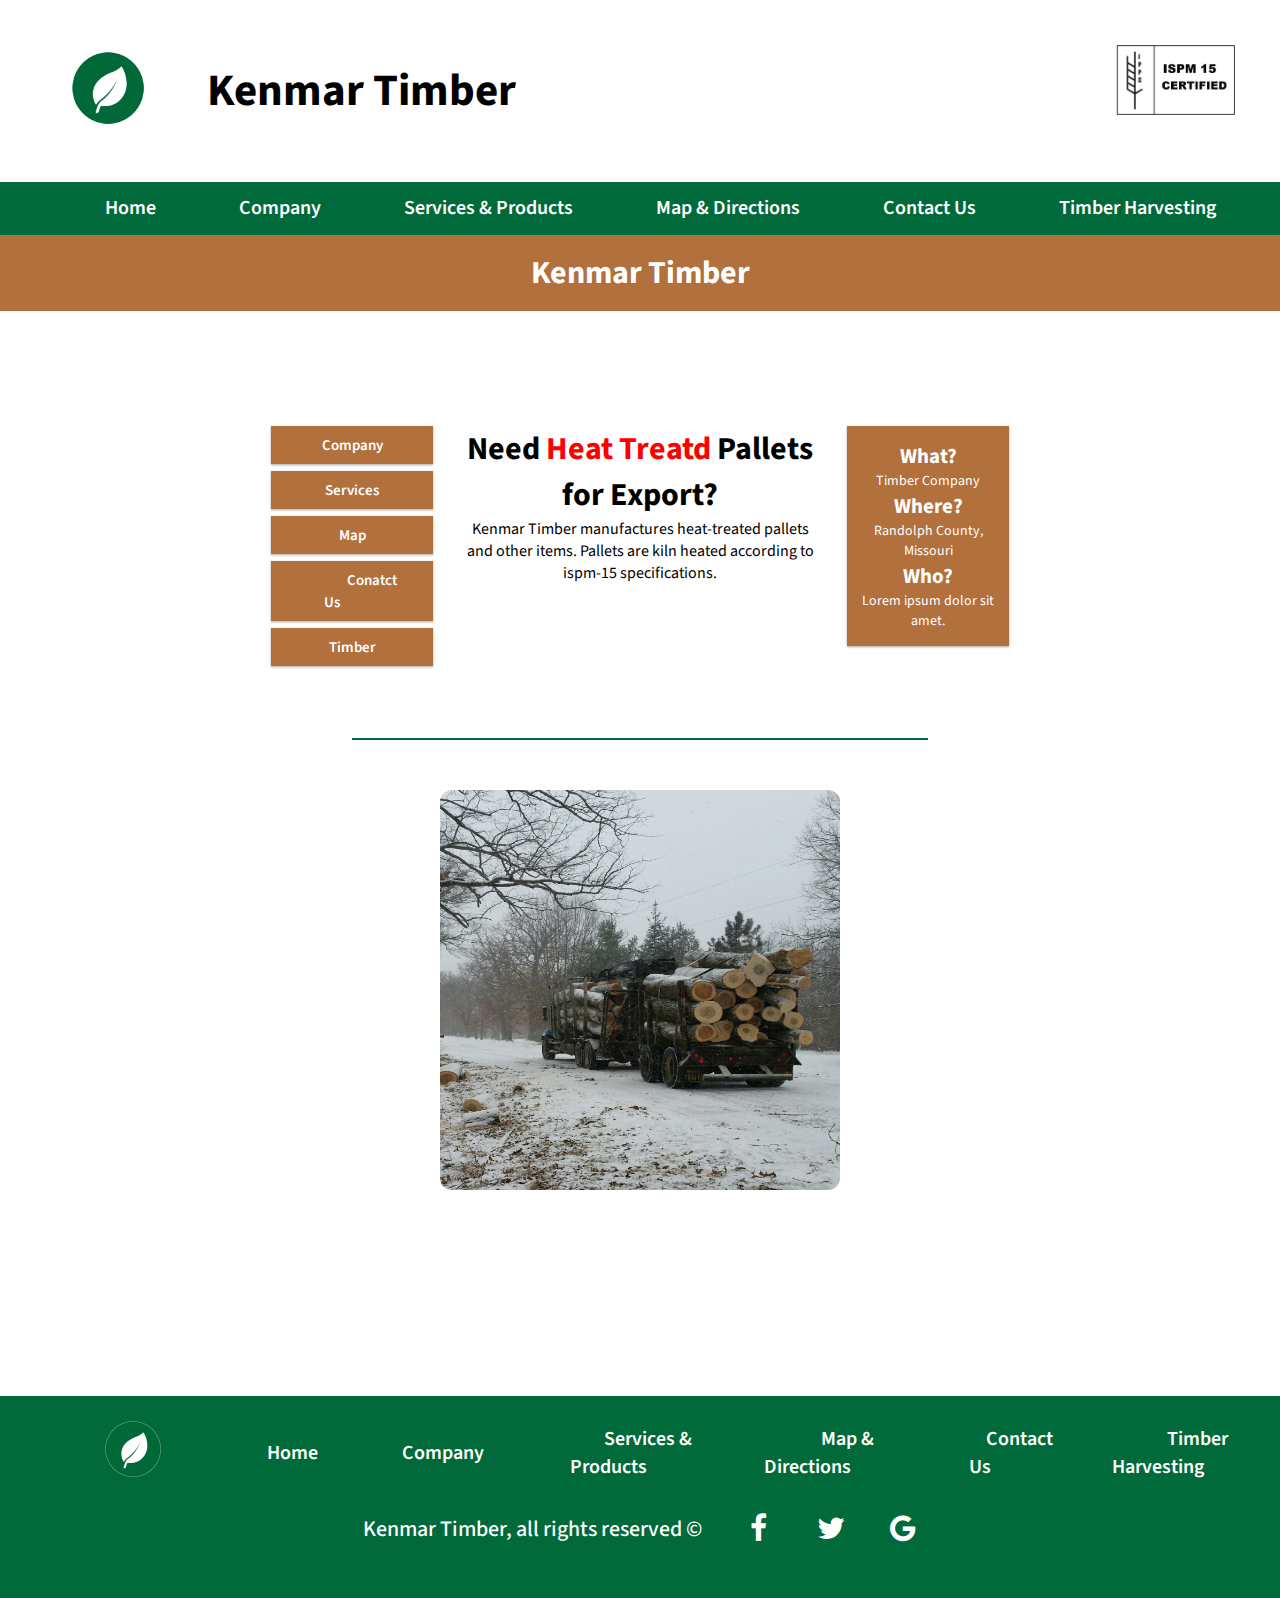
<file: index.html>
<!DOCTYPE html>
<html>
  <head>
    <title>Kenmar Timber</title>
    <meta name="viewport" content="width=device-width, initial-scale=1">
    <link href="https://fonts.googleapis.com/css?family=Source+Sans+Pro:400,600,700" rel="stylesheet">
    <link rel="stylesheet" href="https://cdnjs.cloudflare.com/ajax/libs/font-awesome/4.7.0/css/font-awesome.min.css">
    <link rel="stylesheet" href="css/style.css">
  </head>
  <body>
    <div class="box" id="boxFTW">
      <div class="b b1"></div>
      <div class="b b2"></div>
      <div class="b b3"></div>
      <div class="b b4"></div>
    </div>
    <button onclick="topFunction()" id="myBtn" title="Go to top">Top</button>
    <div class="nav">
      <div class="top-bar">
        <table>
          <tr>
            <td><img id="leaf" src="images/leaf.png" alt="leaf"></td>
            <td><h1 id="kenmar123">Kenmar Timber</h1></td>
            <td><img id="ispm" src="images/ispm.jpg" alt=""></td>
          </tr>
        </table>
      </div>
      <ul>
        <li><a href="index.html">Home</a></li>
        <li><a href="company.html">Company</a></li>
        <li><a href="services.html">Services & Products</a></li>
        <li><a href="map.html">Map & Directions</a></li>
        <li><a href="contact.html">Contact Us</a></li>
        <li><a href="timber.html">Timber Harvesting</a></li>
      </ul>
    </div>
        <div class="header1">
         <h1>Kenmar Timber</h1>
        </div>
        <div class="center-10">
     <div class="spacer" id="a100px"></div>
     <div class="row">
       <div class="col-3 menu">
         <ul>
           <li><a href="company.html" style="text-decoration:none;color:#fff;font-size:15px;">Company</a></li>
           <li><a href="services.html" style="text-decoration:none;color:#fff;font-size:15px;">Services</a></li>
           <li><a href="map.html" style="text-decoration:none;color:#fff;font-size:15px;">Map</a></li>
           <li><a href="contact.html" style="text-decoration:none;color:#fff;font-size:15px;">Conatct Us</a></li>
           <li><a href="timber.html" style="text-decoration:none;color:#fff;font-size:15px;">Timber</a></li>
         </ul>
        </div>
       <div class="col-6">
         <h1><a style="text-decoration:none; color:#000;" href="services.html">Need <span style="color:red">Heat Treatd</span> Pallets for Export?</a></h1>
         <p>Kenmar Timber manufactures heat-treated pallets and other items. Pallets are kiln heated according to ispm-15 specifications.</p>
       </div>
       <div class="col-3 right">
        <div class="aside">
           <h2>What?</h2>
           <p>Timber Company</p>
           <h2>Where?</h2>
           <p>Randolph County, Missouri</p>
           <h2>Who?</h2>
           <p>Lorem ipsum dolor sit amet.</p>
        </div>
       </div>
     </div>
     <div class="spacer" id="a50px"></div>
     <div class="green-line"></div>
     <div class="spacer" id="a50px"></div>
     <img style="height:400px;width:400px;border-radius:3%;" src="images/G4.JPG" alt="truck">
   </div>
     <div class="center">
     </div>
     <div class="spacer" id="a200px"></div>
     <div class="footer" id="footer">
       <ul>
        <table>
         <tr>
         <td><li><a href="index.html"><img width="100px" height="100px" src="images/leaf.png" alt="leaf"></a></li></td>
         <td><li><a href="index.html">Home</a></li></td>
         <td><li><a href="company.html">Company</a></li></td>
         <td><li><a href="services.html">Services & Products</a></li></td>
         <td><li><a href="map.html">Map & Directions</a></li></td>
         <td><li><a href="contact.html">Contact Us</a></li></td>
         <td><li><a href="timber.html">Timber Harvesting</a></li></td>
         </tr>
        </table>
       </ul>
       <center><table class="social-icons">
         <tr>
          <td><h1 class="footer-text">Kenmar Timber, all rights reserved ©</h1></td>
          <td><a href="#" class="fa fa-facebook"></a></td>
          <td><a href="#" class="fa fa-twitter"></a></td>
          <td><a href="#" class="fa fa-google"></a></td>
         </tr>
      </table></center>
      <div class="spacer" id="a50px"></div>
     </div>
    <script src="js/main.js"></script>
  </body>
</html>
</file>
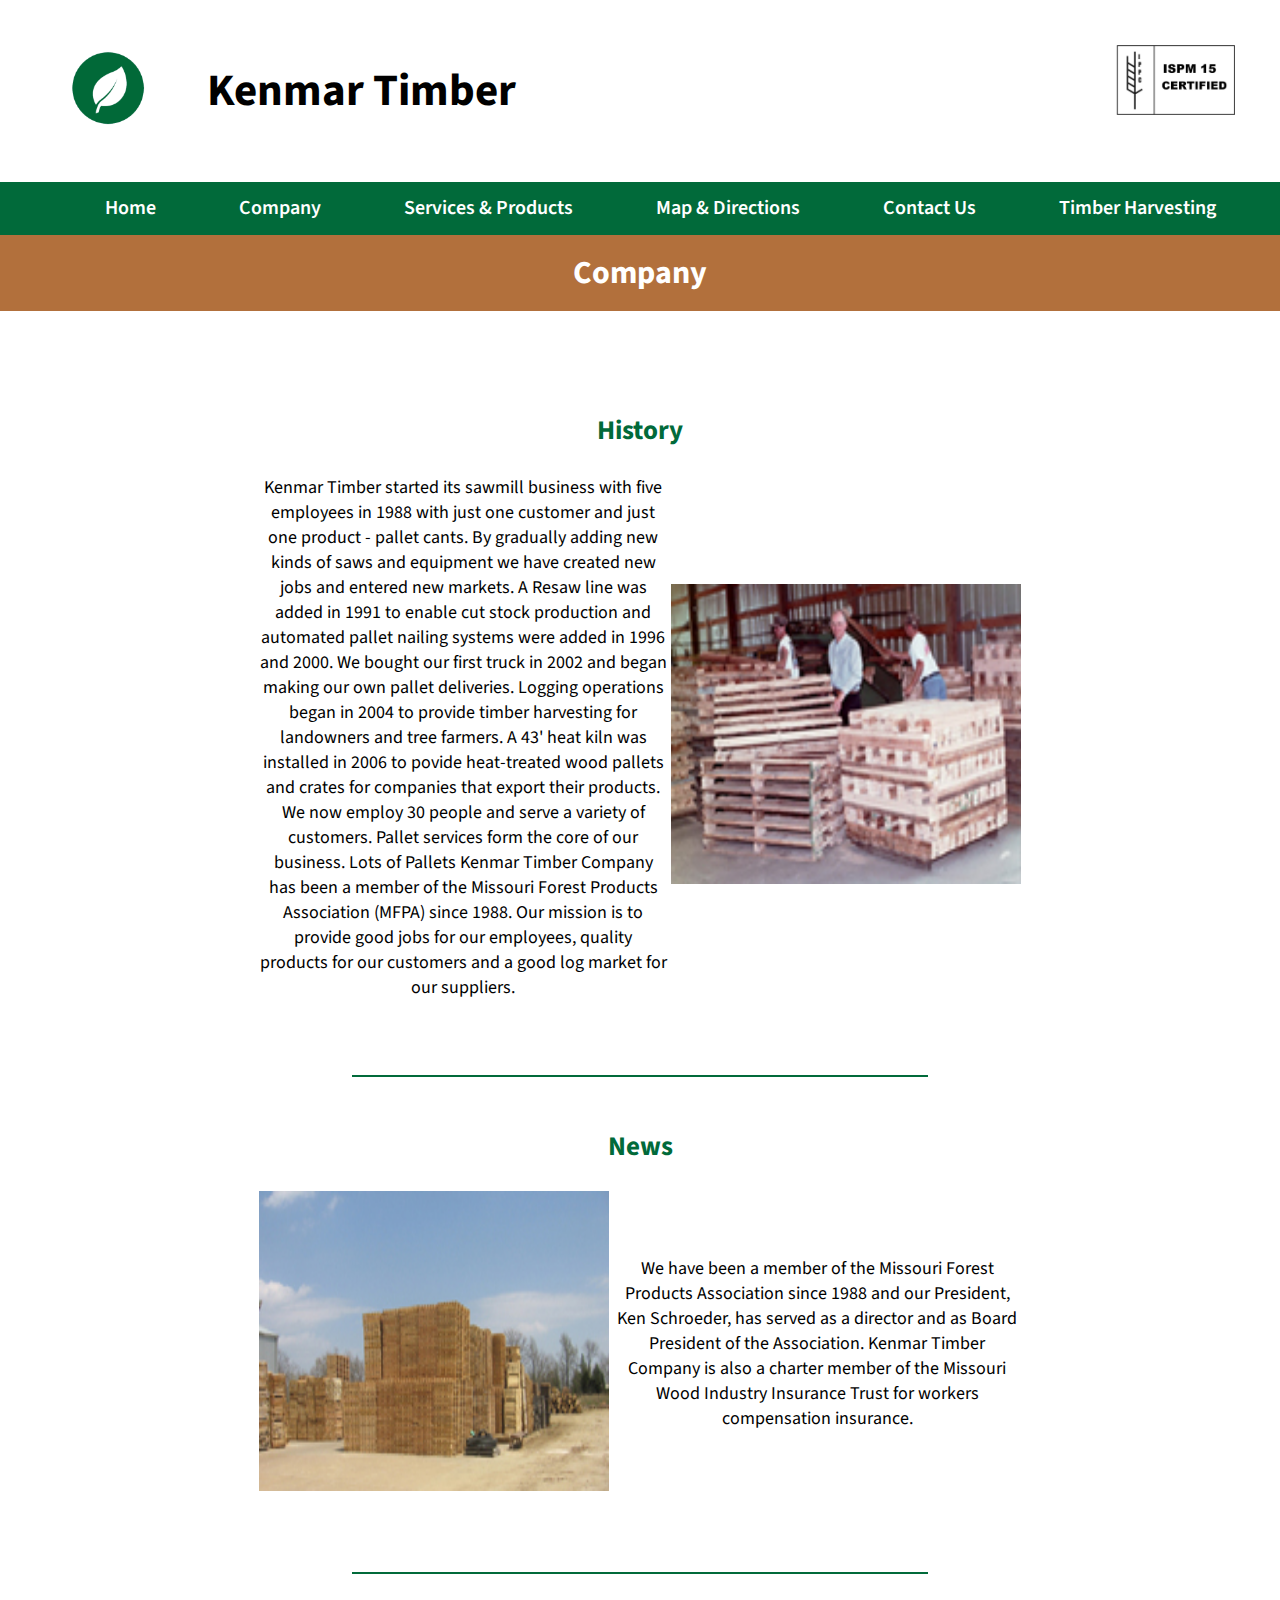
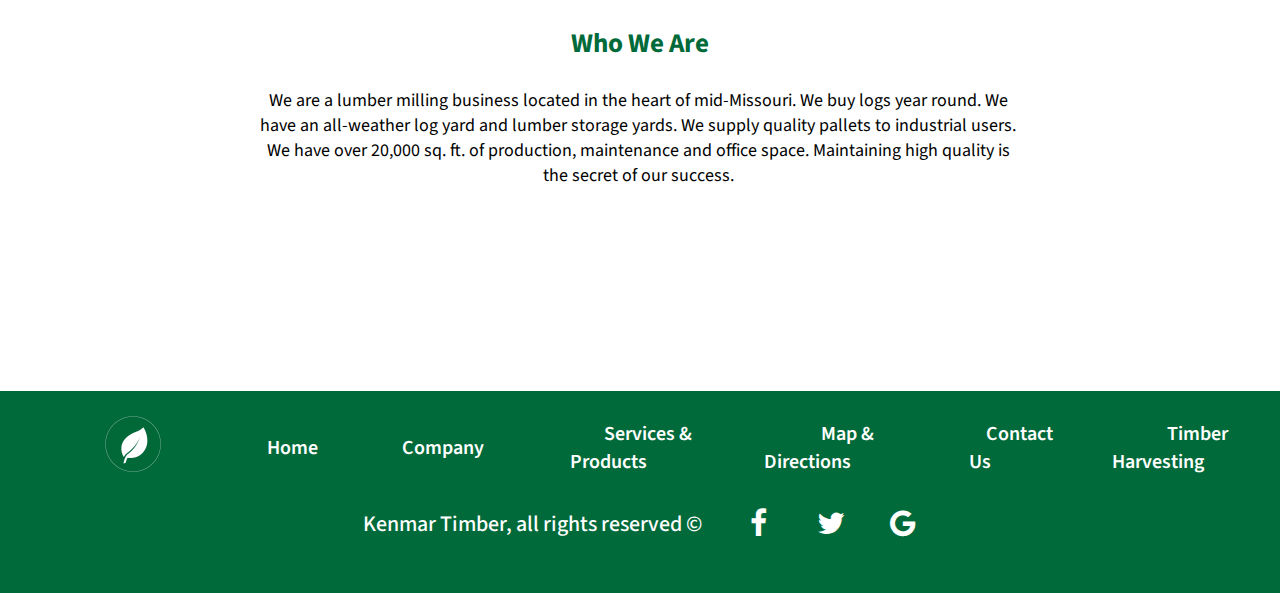
<file: company.html>
<!DOCTYPE html>
<html>
  <head>
    <title>#3</title>
    <link href="https://fonts.googleapis.com/css?family=Source+Sans+Pro:400,600,700" rel="stylesheet">
    <link rel="stylesheet" href="https://cdnjs.cloudflare.com/ajax/libs/font-awesome/4.7.0/css/font-awesome.min.css">
    <link rel="stylesheet" href="css/style.css">
  </head>
  <body>
    <div class="box" id="boxFTW">
      <div class="b b1"></div>
      <div class="b b2"></div>
      <div class="b b3"></div>
      <div class="b b4"></div>
    </div>
    <button onclick="topFunction()" id="myBtn" title="Go to top">Top</button>
    <div class="nav">
      <div class="top-bar">
        <table>
          <tr>
            <td><img id="leaf" src="images/leaf.png" alt="man"></td>
            <td><h1 id="kenmar123">Kenmar Timber</h1></td>
            <td><img id="ispm" src="images/ispm.jpg" alt=""></td>
          </tr>
        </table>
      </div>
      <ul>
        <li><a href="index.html">Home</a></li>
        <li><a href="company.html">Company</a></li>
        <li><a href="services.html">Services & Products</a></li>
        <li><a href="map.html">Map & Directions</a></li>
        <li><a href="contact.html">Contact Us</a></li>
        <li><a href="timber.html">Timber Harvesting</a></li>
      </ul>
    </div>
      <div class="header1">
       <h1>Company</h1>
      </div>
    <div class="spacer" id="a100px"></div>
    <div class="center-10">
    <div class="tables">
     <h1 class="header">History</h1>
     <br>
      <table>
        <tr>
          <td><p id="lorem">
            Kenmar Timber started its sawmill business with five employees in 1988 with just one customer and just one product - pallet cants. By gradually adding new kinds of saws and equipment we have created new jobs and entered new markets. A Resaw line was added in 1991 to enable cut stock production and automated pallet nailing systems were added in 1996 and 2000. We bought our first truck in 2002 and began making our own pallet deliveries. Logging operations began in 2004 to provide timber harvesting for landowners and tree farmers. A 43' heat kiln was installed in 2006 to povide heat-treated wood pallets and crates for companies that export their products. We now employ 30 people and serve a variety of customers. Pallet services form the core of our business. Lots of Pallets
            Kenmar Timber Company has been a member of the Missouri Forest Products Association (MFPA) since 1988. Our mission is to provide good jobs for our employees, quality products for our customers and a good log market for our suppliers.
          </p></td>
          <td><img src="images/G8.jpg" alt="Forest" class="side-img"></td>
        </tr>
      </table>
      <br>
      <div class="spacer" id="a50px"></div>
      <div class="green-line"></div>
      <div class="spacer" id="a50px"></div>
      <h1 class="header">News</h1>
      <br>
      <table>
        <tr>
          <td><img src="images/G9.jpg" alt="Forest" class="side-img"></td>
          <td><p id="lorem">
            We have been a member of the Missouri Forest Products Association since 1988 and our President, Ken Schroeder, has served as a director and as Board President of the Association. Kenmar Timber Company is also a charter member of the Missouri Wood Industry Insurance Trust for workers compensation insurance.
          </p></td>
        </tr>
      </table>
      <br>
      <div class="spacer" id="a50px"></div>
      <div class="green-line"></div>
      <div class="spacer" id="a50px"></div>
      <h1 class="header">Who We Are</h1>
      <br>
      <table>
        <tr>
          <td><p id="lorem">
            We are a lumber milling business located in the heart of mid-Missouri. We buy logs year round. We have an all-weather log yard and lumber storage yards. We supply quality pallets to industrial users. We have over 20,000 sq. ft. of production, maintenance and office space. Maintaining high quality is the secret of our success.
          </p></td>
          <td></td>
        </tr>
      </table>
    </div>
  </div>
    <div class="spacer" id="a200px"></div>
    <div class="footer" id="footer">
      <ul>
       <table>
        <tr>
        <td><li><a href="index.html"><img width="100px" height="100px" src="images/leaf.png" alt="leaf"></a></li></td>
        <td><li><a href="index.html">Home</a></li></td>
        <td><li><a href="company.html">Company</a></li></td>
        <td><li><a href="services.html">Services & Products</a></li></td>
        <td><li><a href="map.html">Map & Directions</a></li></td>
        <td><li><a href="contact.html">Contact Us</a></li></td>
        <td><li><a href="timber.html">Timber Harvesting</a></li></td>
        </tr>
       </table>
      </ul>
      <center><table class="social-icons">
        <tr>
         <td><h1 class="footer-text">Kenmar Timber, all rights reserved ©</h1></td>
         <td><a href="#" class="fa fa-facebook"></a></td>
         <td><a href="#" class="fa fa-twitter"></a></td>
         <td><a href="#" class="fa fa-google"></a></td>
        </tr>
     </table></center>
     <div class="spacer" id="a50px"></div>
    </div>
        <script src="js/main.js"></script>
  </body>
</html>
</file>
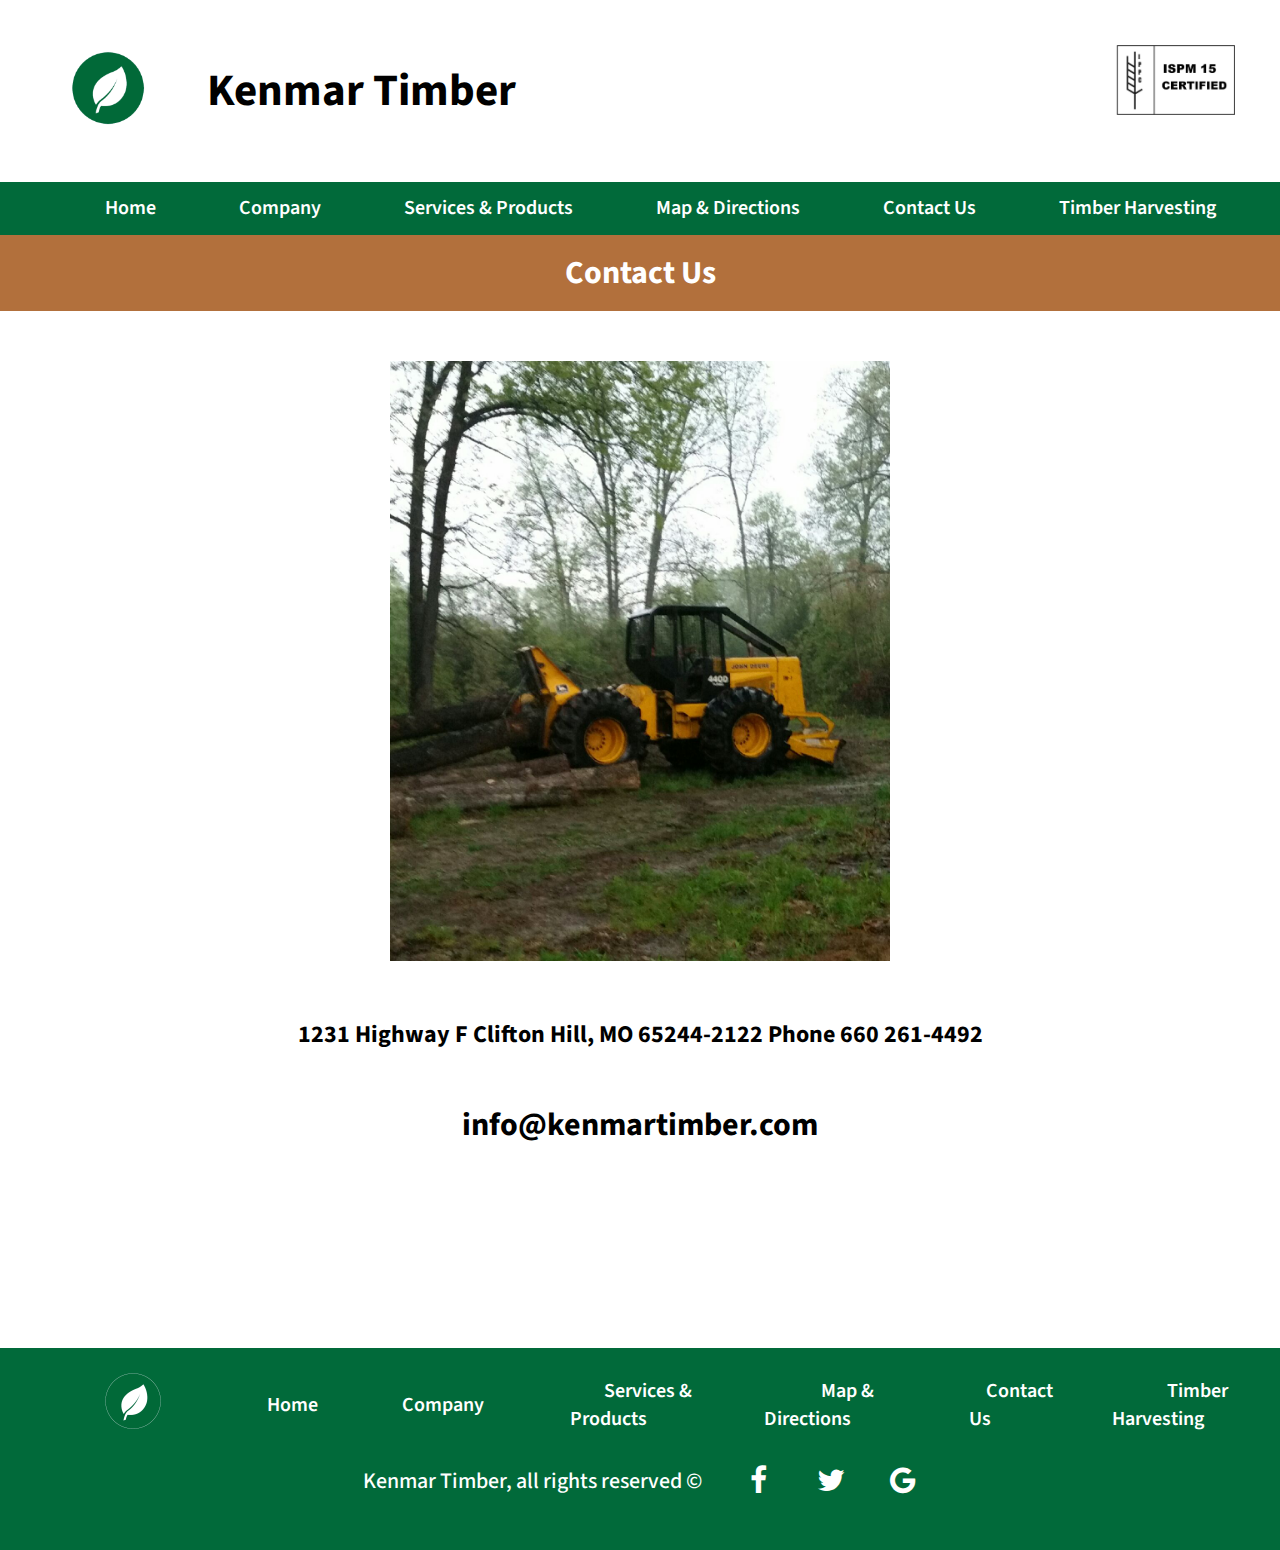
<file: contact.html>
<!DOCTYPE html>
<html>
  <head>
    <title>#3</title>
    <link href="https://fonts.googleapis.com/css?family=Source+Sans+Pro:400,600,700" rel="stylesheet">
    <link rel="stylesheet" href="https://cdnjs.cloudflare.com/ajax/libs/font-awesome/4.7.0/css/font-awesome.min.css">
    <link rel="stylesheet" href="css/style.css">
  </head>
  <body>
    <div class="box" id="boxFTW">
      <div class="b b1"></div>
      <div class="b b2"></div>
      <div class="b b3"></div>
      <div class="b b4"></div>
    </div>
    <button onclick="topFunction()" id="myBtn" title="Go to top">Top</button>
    <div class="nav">
      <div class="top-bar">
        <table>
          <tr>
            <td><img id="leaf" src="images/leaf.png" alt="man"></td>
            <td><h1 id="kenmar123">Kenmar Timber</h1></td>
            <td><img id="ispm" src="images/ispm.jpg" alt=""></td>
          </tr>
        </table>
      </div>
      <ul>
        <li><a href="index.html">Home</a></li>
        <li><a href="company.html">Company</a></li>
        <li><a href="services.html">Services & Products</a></li>
        <li><a href="map.html">Map & Directions</a></li>
        <li><a href="contact.html">Contact Us</a></li>
        <li><a href="timber.html">Timber Harvesting</a></li>
      </ul>
    </div>
      <div class="header1">
       <h1>Contact Us</h1>
      </div>
      <div class="center-10">
    <div class="spacer" id="a50px"></div>
      </div>
    <div class="tables">
        <img id="tractor" src="images/G3.JPG" alt="Snow">
        <div class="spacer" id="a50px"></div>
        <h2>1231 Highway F Clifton Hill, MO 65244-2122 Phone 660 261-4492</h2>
        <div class="spacer" id="a50px"></div>
        <h1 class="mail"><a href="mailto:info@kenmartimber.com">info@kenmartimber.com</a></h1>
    </div>
    <div class="spacer" id="a200px"></div>
    <div class="footer" id="footer">
      <ul>
       <table>
        <tr>
        <td><li><a href="index.html"><img width="100px" height="100px" src="images/leaf.png" alt="leaf"></a></li></td>
        <td><li><a href="index.html">Home</a></li></td>
        <td><li><a href="company.html">Company</a></li></td>
        <td><li><a href="services.html">Services & Products</a></li></td>
        <td><li><a href="map.html">Map & Directions</a></li></td>
        <td><li><a href="contact.html">Contact Us</a></li></td>
        <td><li><a href="timber.html">Timber Harvesting</a></li></td>
        </tr>
       </table>
      </ul>
      <center><table class="social-icons">
        <tr>
         <td><h1 class="footer-text">Kenmar Timber, all rights reserved ©</h1></td>
         <td><a href="#" class="fa fa-facebook"></a></td>
         <td><a href="#" class="fa fa-twitter"></a></td>
         <td><a href="#" class="fa fa-google"></a></td>
        </tr>
     </table></center>
     <div class="spacer" id="a50px"></div>
    </div>
        <script src="js/main.js"></script>
  </body>
</html>
</file>
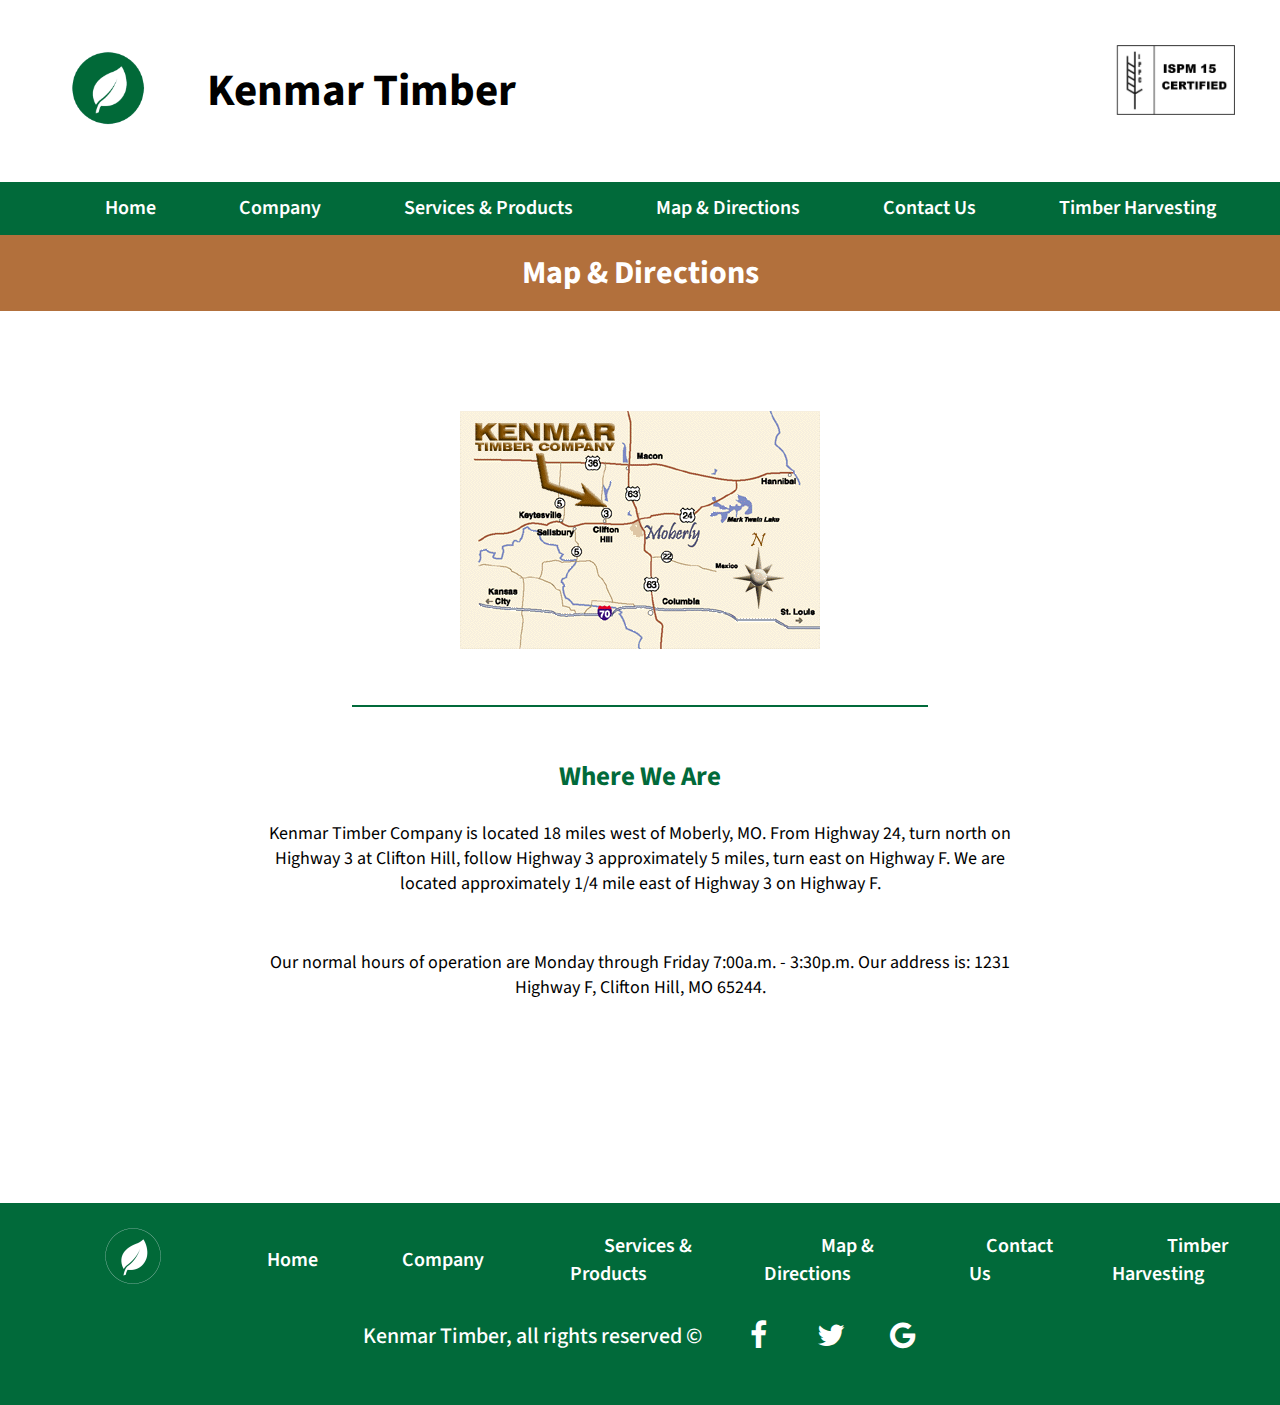
<file: map.html>
<!DOCTYPE html>
<html>
  <head>
    <title>#3</title>
    <link href="https://fonts.googleapis.com/css?family=Source+Sans+Pro:400,600,700" rel="stylesheet">
    <link rel="stylesheet" href="https://cdnjs.cloudflare.com/ajax/libs/font-awesome/4.7.0/css/font-awesome.min.css">
    <link rel="stylesheet" href="css/style.css">
  </head>
  <body>
    <div class="box" id="boxFTW">
      <div class="b b1"></div>
      <div class="b b2"></div>
      <div class="b b3"></div>
      <div class="b b4"></div>
    </div>
    <button onclick="topFunction()" id="myBtn" title="Go to top">Top</button>
    <!--//////////////////////////////////////////////
                            MENU
        //////////////////////////////////////////////-->
    <div class="nav">
      <div class="top-bar">
        <table>
          <tr>
            <td><img id="leaf" src="images/leaf.png" alt="man"></td>
            <td><h1 id="kenmar123">Kenmar Timber</h1></td>
            <td><img id="ispm" src="images/ispm.jpg" alt=""></td>
          </tr>
        </table>
      </div>
      <ul>
        <li><a href="index.html">Home</a></li>
        <li><a href="company.html">Company</a></li>
        <li><a href="services.html">Services & Products</a></li>
        <li><a href="map.html">Map & Directions</a></li>
        <li><a href="contact.html">Contact Us</a></li>
        <li><a href="timber.html">Timber Harvesting</a></li>
      </ul>
    </div>
    <!--/////////////////////////////////////
                    END MENU
        /////////////////////////////////////
      -->
      <div class="header1">
       <h1>Map & Directions</h1>
      </div>
    <div class="spacer" id="a100px"></div>
    <div class="center-10">
    <img src="images/G10.gif" alt="map">
    <div class="tables">
      <div class="spacer" id="a50px"></div>
      <div class="green-line"></div>
      <div class="spacer" id="a50px"></div>
     <h1 class="header">Where We Are</h1>
     <br>
      <table>
        <tr>
          <td>
            <p id="lorem">
              Kenmar Timber Company is located 18 miles west of Moberly, MO. From Highway 24, turn north on Highway 3 at Clifton Hill, follow Highway 3 approximately 5 miles, turn east on Highway F. We are located approximately 1/4 mile east of Highway 3 on Highway F.
            </p>
            <div class="spacer" id="a50px"></div>
          </td>
        </tr>
        <tr>
          <td><p id="lorem">
            Our normal hours of operation are Monday through Friday 7:00a.m. - 3:30p.m. Our address is: 1231 Highway F, Clifton Hill, MO 65244.
          </p></td>
        </tr>
      </table>
    </div>
  </div>
    <div class="spacer" id="a200px"></div>
    <!--//////////////////////////////
                      FOOTER
        //////////////////////////////
      -->
    <div class="footer" id="footer">
      <ul>
       <table>
        <tr>
        <td><li><a href="index.html"><img width="100px" height="100px" src="images/leaf.png" alt="leaf"></a></li></td>
        <td><li><a href="index.html">Home</a></li></td>
        <td><li><a href="company.html">Company</a></li></td>
        <td><li><a href="services.html">Services & Products</a></li></td>
        <td><li><a href="map.html">Map & Directions</a></li></td>
        <td><li><a href="contact.html">Contact Us</a></li></td>
        <td><li><a href="timber.html">Timber Harvesting</li></td>
        </tr>
       </table>
      </ul>
      <center><table class="social-icons">
        <tr>
         <td><h1 class="footer-text">Kenmar Timber, all rights reserved ©</h1></td>
         <td><a href="#" class="fa fa-facebook"></a></td>
         <td><a href="#" class="fa fa-twitter"></a></td>
         <td><a href="#" class="fa fa-google"></a></td>
        </tr>
     </table></center>
     <div class="spacer" id="a50px"></div>
    </div>
    <script src="js/main.js"></script>
  </body>
</html>
</file>
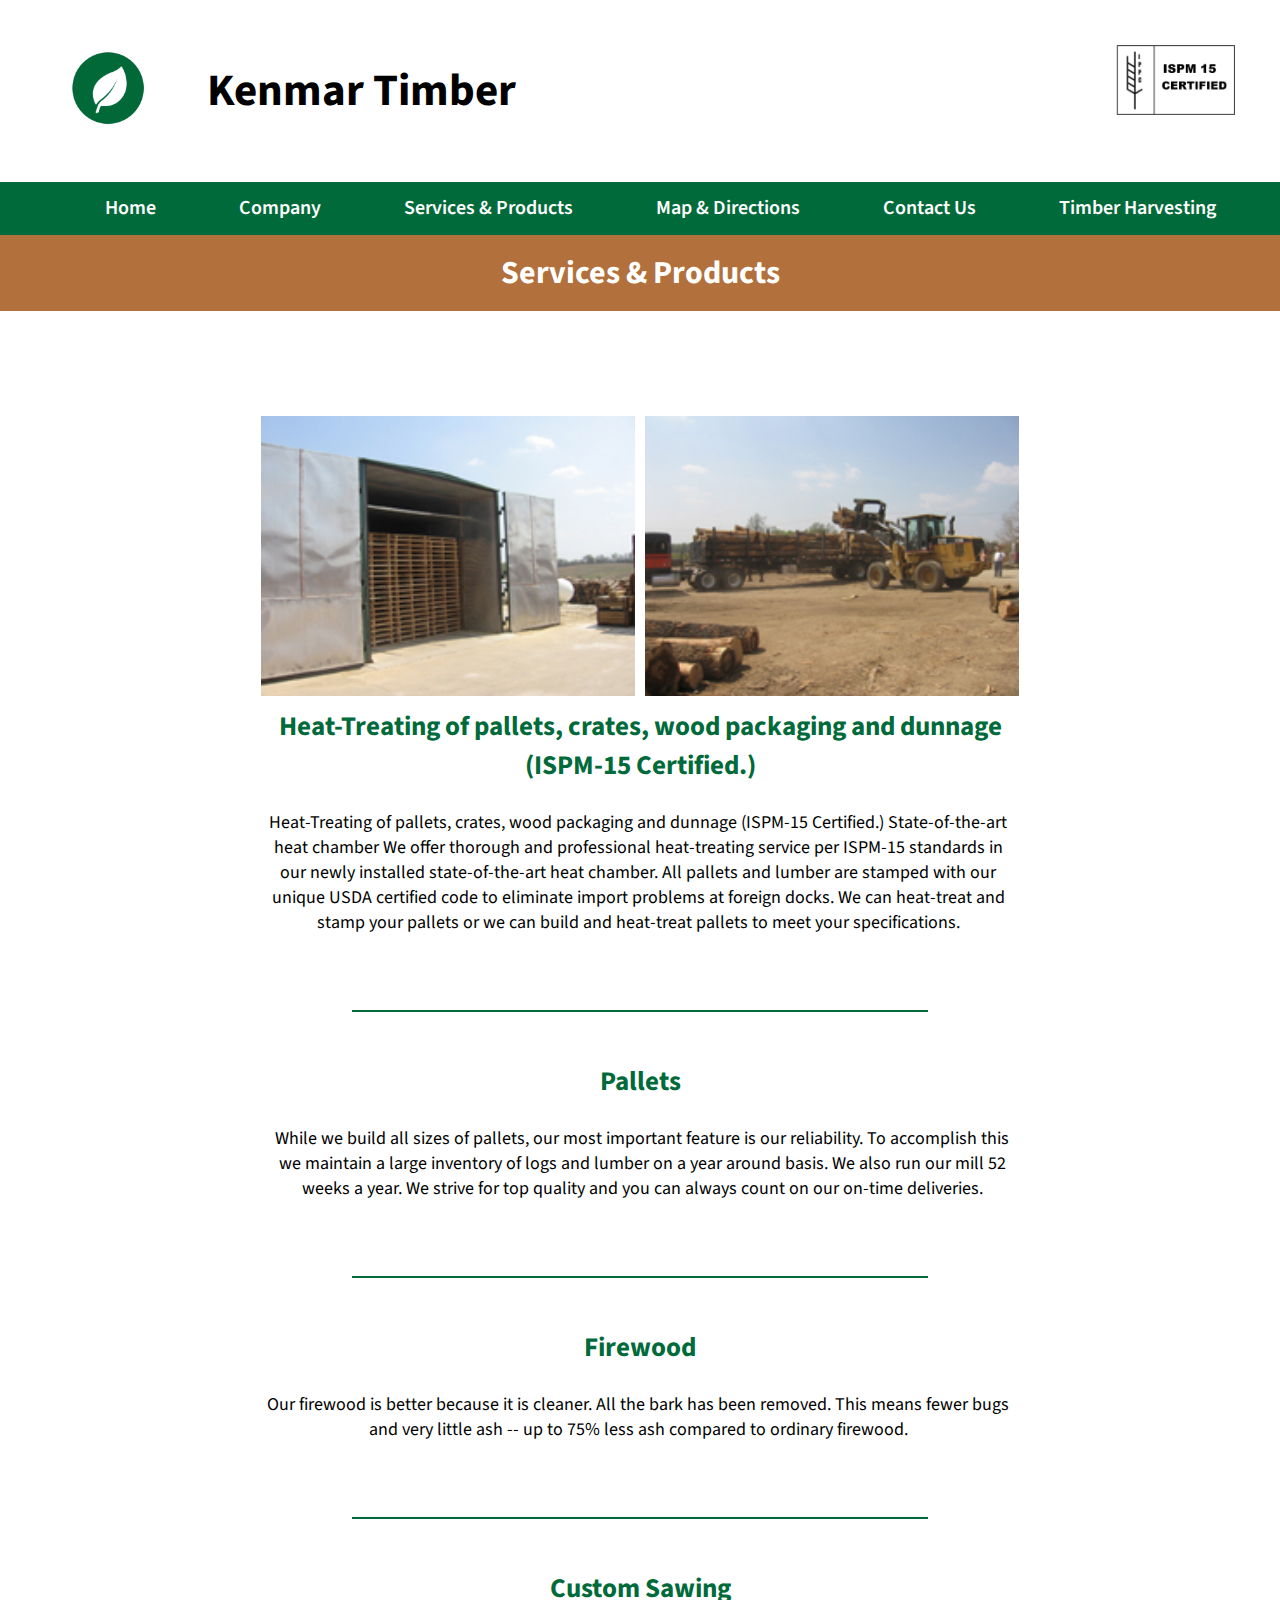
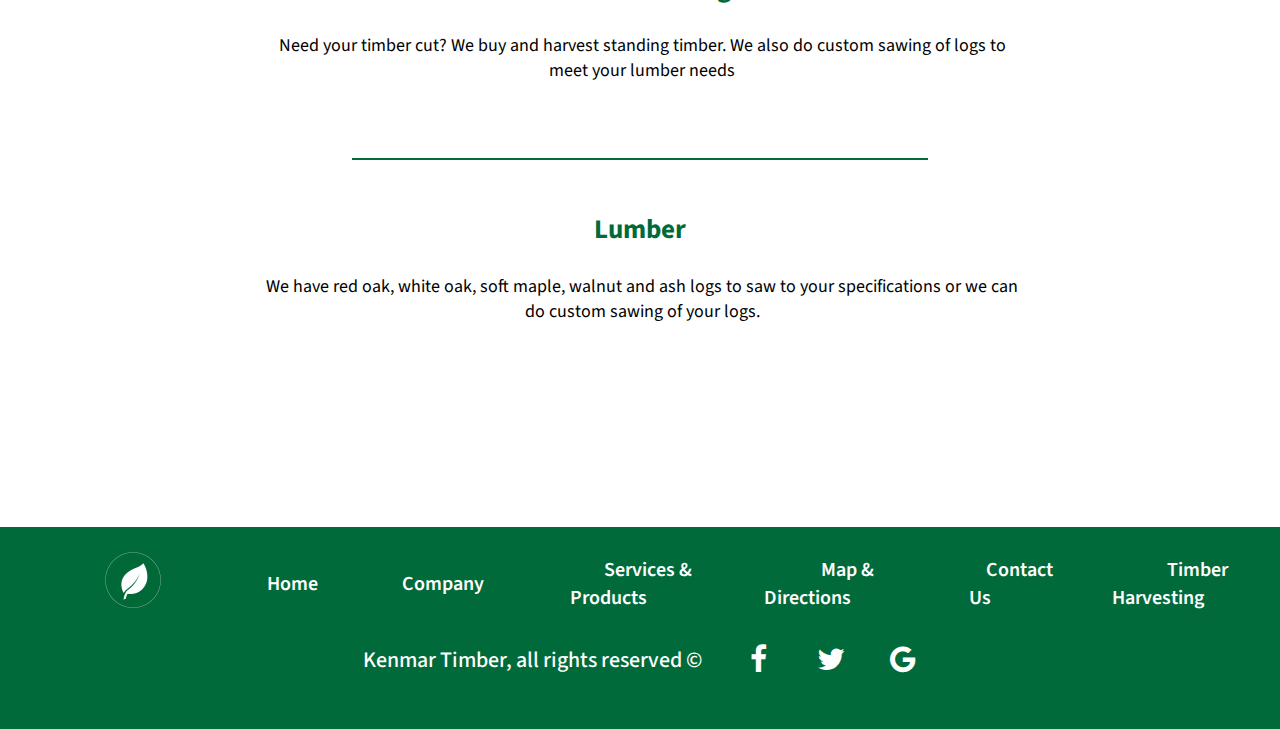
<file: services.html>
<!DOCTYPE html>
<html>
  <head>
    <title>#3</title>
    <link href="https://fonts.googleapis.com/css?family=Source+Sans+Pro:400,600,700" rel="stylesheet">
    <link rel="stylesheet" href="https://cdnjs.cloudflare.com/ajax/libs/font-awesome/4.7.0/css/font-awesome.min.css">
    <link rel="stylesheet" href="css/style.css">
  </head>
  <body>
    <div class="box" id="boxFTW">
      <div class="b b1"></div>
      <div class="b b2"></div>
      <div class="b b3"></div>
      <div class="b b4"></div>
    </div>
    <button onclick="topFunction()" id="myBtn" title="Go to top">Top</button>
    <div class="nav">
      <div class="top-bar">
        <table>
          <tr>
            <td><img id="leaf" src="images/leaf.png" alt="man"></td>
            <td><h1 id="kenmar123">Kenmar Timber</h1></td>
            <td><img id="ispm" src="images/ispm.jpg" alt=""></td>
          </tr>
        </table>
      </div>
      <ul>
        <li><a href="index.html">Home</a></li>
        <li><a href="company.html">Company</a></li>
        <li><a href="services.html">Services & Products</a></li>
        <li><a href="map.html">Map & Directions</a></li>
        <li><a href="contact.html">Contact Us</a></li>
        <li><a href="timber.html">Timber Harvesting</a></li>
      </ul>
    </div>
      <div class="header1">
       <h1>Services & Products</h1>
      </div>
    <div class="spacer" id="a100px"></div>
    <div class="center-10">
    <div class="row">
      <div class="column">
        <img src="images/G5.jpg" alt="Snow" style="width:100%">
      </div>
      <div class="column">
        <img src="images/G6.jpg" alt="Forest" style="width:100%">
      </div>
    </div>
    <div class="tables">
     <h1 class="header">Heat-Treating of pallets, crates, wood packaging and dunnage (ISPM-15 Certified.)</h1>
     <br>
      <table>
        <tr>
          <td><p id="lorem">
            Heat-Treating of pallets, crates, wood packaging and dunnage (ISPM-15 Certified.)
State-of-the-art heat chamber We offer thorough and professional heat-treating service per ISPM-15 standards in our newly installed state-of-the-art heat chamber. All pallets and lumber are stamped with our unique USDA certified code to eliminate import problems at foreign docks. We can heat-treat and stamp your pallets or we can build and heat-treat pallets to meet your specifications.
          </p></td>
          <td></td>
        </tr>
      </table>
      <br>
      <div class="spacer" id="a50px"></div>
      <div class="green-line"></div>
      <div class="spacer" id="a50px"></div>
      <h1 class="header">Pallets </h1>
      <br>
      <table>
        <tr>
          <td></td>
          <td><p id="lorem">
            While we build all sizes of pallets, our most important feature is our reliability. To accomplish this we maintain a large inventory of logs and lumber on a year around basis. We also run our mill 52 weeks a year. We strive for top quality and you can always count on our on-time deliveries.
          </p></td>
        </tr>
      </table>
      <br><div class="spacer" id="a50px"></div>
      <div class="green-line"></div>
      <div class="spacer" id="a50px"></div>
      <h1 class="header">Firewood</h1>
      <br>
      <table>
        <tr>
          <td><p id="lorem">
            Our firewood is better because it is cleaner. All the bark has been removed. This means fewer bugs and very little ash -- up to 75% less ash compared to ordinary firewood.
          </p></td>
          <td></td>
        </tr>
      </table>
      <br>
      <div class="spacer" id="a50px"></div>
      <div class="green-line"></div>
      <div class="spacer" id="a50px"></div>
      <h1 class="header">Custom Sawing </h1>
      <br>
      <table>
        <tr>
          <td></td>
          <td><p id="lorem">
            Need your timber cut? We buy and harvest standing timber. We also do custom sawing of logs to meet your lumber needs
          </p></td>
        </tr>
      </table>
      <br>
      <div class="spacer" id="a50px"></div>
      <div class="green-line"></div>
      <div class="spacer" id="a50px"></div>
      <h1 class="header">Lumber</h1>
      <br>
      <table>
        <tr>
          <td></td>
          <td><p id="lorem">
            We have red oak, white oak, soft maple, walnut and ash logs to saw to your specifications or we can do custom sawing of your logs.
          </p></td>
        </tr>
      </table>
    </div>
  </div>
    <div class="spacer" id="a200px"></div>
    <div class="footer" id="footer">
      <ul>
       <table>
        <tr>
        <td><li><a href="index.html"><img width="100px" height="100px" src="images/leaf.png" alt="leaf"></a></li></td>
        <td><li><a href="index.html">Home</a></li></td>
        <td><li><a href="company.html">Company</a></li></td>
        <td><li><a href="services.html">Services & Products</a></li></td>
        <td><li><a href="map.html">Map & Directions</a></li></td>
        <td><li><a href="contact.html">Contact Us</a></li></td>
        <td><li><a href="timber.html">Timber Harvesting</a></li></td>
        </tr>
       </table>
      </ul>
      <center><table class="social-icons">
        <tr>
         <td><h1 class="footer-text">Kenmar Timber, all rights reserved ©</h1></td>
         <td><a href="#" class="fa fa-facebook"></a></td>
         <td><a href="#" class="fa fa-twitter"></a></td>
         <td><a href="#" class="fa fa-google"></a></td>
        </tr>
     </table></center>
     <div class="spacer" id="a50px"></div>
    </div>
        <script src="js/main.js"></script>
  </body>
</html>
</file>
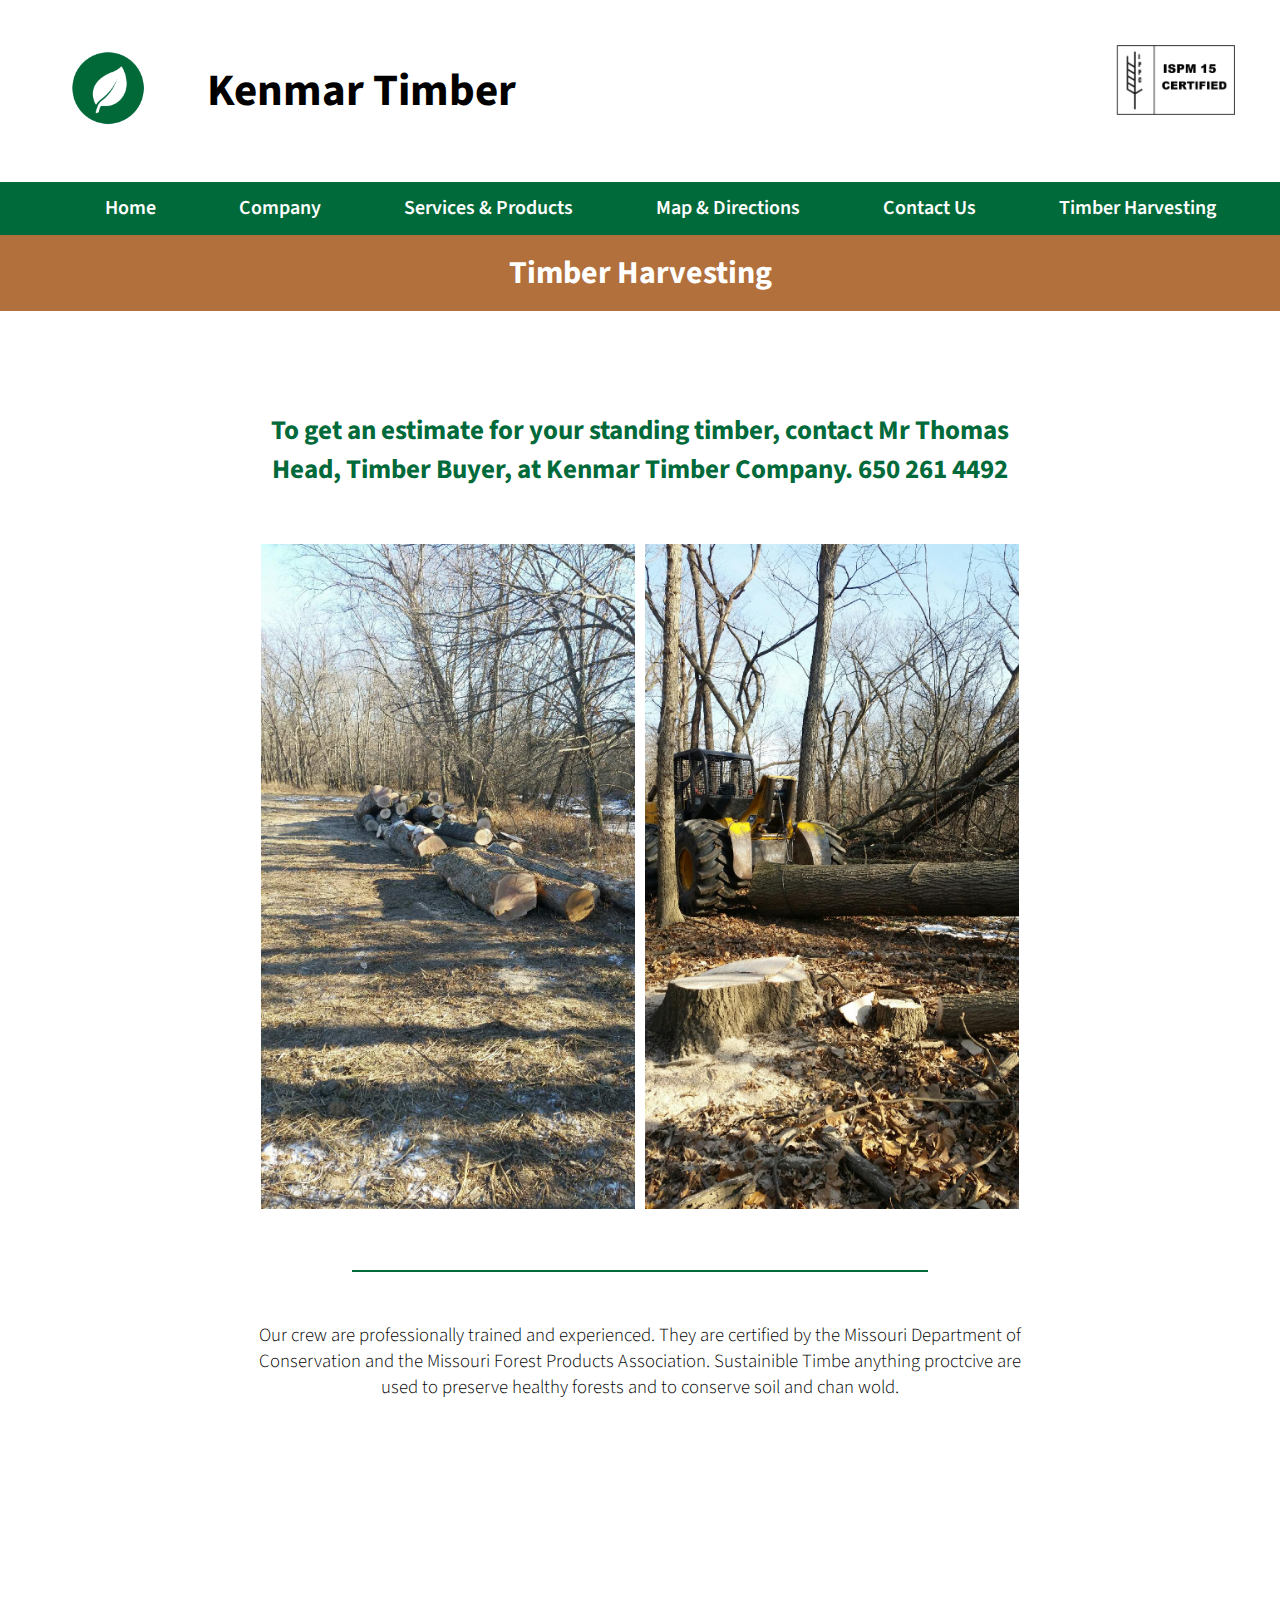
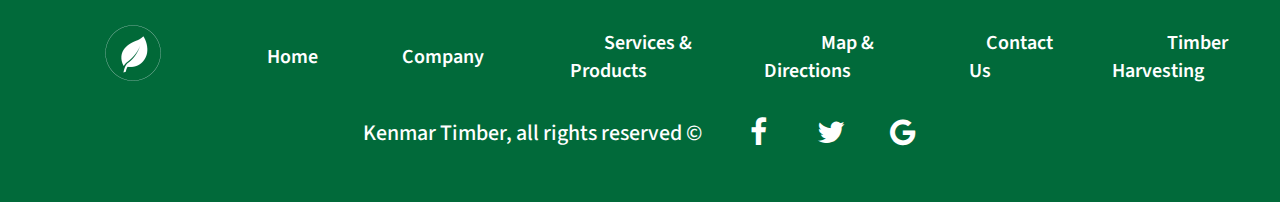
<file: timber.html>
<!DOCTYPE html>
<html>
  <head>
    <title>#3</title>
    <meta name="viewport" content="width=device-width, initial-scale=1">
    <link href="https://fonts.googleapis.com/css?family=Source+Sans+Pro:400,600,700" rel="stylesheet">
    <link rel="stylesheet" href="https://cdnjs.cloudflare.com/ajax/libs/font-awesome/4.7.0/css/font-awesome.min.css">
    <link rel="stylesheet" href="css/style.css">
  </head>
  <body>
    <div class="box" id="boxFTW">
      <div class="b b1"></div>
      <div class="b b2"></div>
      <div class="b b3"></div>
      <div class="b b4"></div>
    </div>
    <button onclick="topFunction()" id="myBtn" title="Go to top">Top</button>
    <div class="nav">
      <div class="top-bar">
        <table>
          <tr>
            <td><img id="leaf" src="images/leaf.png" alt="leaf"></td>
            <td><h1 id="kenmar123">Kenmar Timber</h1></td>
            <td><img id="ispm" src="images/ispm.jpg" alt=""></td>
          </tr>
        </table>
      </div>
      <ul>
        <li><a href="index.html">Home</a></li>
        <li><a href="company.html">Company</a></li>
        <li><a href="services.html">Services & Products</a></li>
        <li><a href="map.html">Map & Directions</a></li>
        <li><a href="contact.html">Contact Us</a></li>
        <li><a href="timber.html">Timber Harvesting</a></li>
      </ul>
    </div>
      <div class="header1">
       <h1>Timber Harvesting</h1>
      </div>
      <div class="spacer" id="a100px"></div>
      <div class="center-10">
      <h1 class="header">To get an estimate for your standing timber, contact Mr Thomas Head, Timber Buyer, at Kenmar Timber Company. 650 261 4492</h1>
      <div class="spacer" id="a50px"></div>
      <div class="row">
        <div class="column">
          <img src="images/G1.JPG" alt="Snow" style="width:100%">
        </div>
        <div class="column">
          <img src="images/G2.JPG" alt="Forest" style="width:100%">
        </div>
     </div>
     <div class="spacer" id="a50px"></div>
     <div class="green-line"></div>
     <div class="spacer" id="a50px"></div>
      <h3 style="font-weight:300;">Our crew are professionally trained and experienced. They are certified by the Missouri Department of Conservation 
        and the Missouri Forest Products Association. Sustainible Timbe anything proctcive are used to preserve healthy forests and to conserve 
        soil and chan wold.</h3>
        <div class="spacer" id="a100px"></div>
    </div>
    <div class="spacer" id="a100px"></div>
     <div class="footer" id="footer">
       <ul>
        <table>
         <tr>
         <td><li><a href="index.html"><img width="100px" height="100px" src="images/leaf.png" alt="leaf"></a></li></td>
         <td><li><a href="index.html">Home</a></li></td>
         <td><li><a href="company.html">Company</a></li></td>
         <td><li><a href="services.html">Services & Products</a></li></td>
         <td><li><a href="map.html">Map & Directions</a></li></td>
         <td><li><a href="contact.html">Contact Us</a></li></td>
         <td><li><a href="timber.html">Timber Harvesting</a></li></td>
         </tr>
        </table>
       </ul>
       <center><table class="social-icons">
         <tr>
          <td><h1 class="footer-text">Kenmar Timber, all rights reserved ©</h1></td>
          <td><a href="#" class="fa fa-facebook"></a></td>
          <td><a href="#" class="fa fa-twitter"></a></td>
          <td><a href="#" class="fa fa-google"></a></td>
         </tr>
      </table></center>
      <div class="spacer" id="a50px"></div>
     </div>
         <script src="js/main.js"></script>
  </body>
</html>
</file>
<file: css/style.css>
*{
  font-family: 'Source Sans Pro', sans-serif;
  margin:0;
}

html{
  width:100%;
}

h1#kenmar123{
  font-size:45px;
  padding-right:0;
  padding-left:20px;
  padding-top:20px;
  padding-bottom:20px;
}

h1.mail a{
  color:#000;
  text-decoration:none;
}

h1.mail a:hover{
  color:#016a3a;
  text-decoration:none;
}

a#discovery{
  color:#016a3a;
  text-decoration:none;
}

a#discovery:hover{
  color:#555;
}

img#leaf{
  width:150px;
  height:150px;
  padding:10px;
}

img.side-img{
  width:350px;
  height:300px;
}

img.peeps{
  max-width:100%;
  height:auto;
}

img#ispm{
  position:absolute;
  right:30px;
  top:30px;
  padding:15px;
  width:150px;
  height:100px;
}

img#img{
  width:100%;
}

img#tractor{
  height:600px;
  width:500px;
}

h1.header{
  font-weight:700;
  font-size:27px;
  color:#016a3a;
}

p#lorem{
  font-weight:400;
  font-size:18px;
}

 ul{
   text-align:center;
 }

 ul.2-side-by-side{
   text-align:center;
 }

 ul.2-side-by-side{
   display:inline-block;
 }

 .column {
    float: left;
    width: 33.33%;
    padding: 5px;
}

/* Clearfix (clear floats) */
.row::after {
    content: "";
    clear: both;
    display: table;
}

 div.nav ul li{
   margin-bottom:1%;
   margin-top:1%;
   display:inline-block
 }

 ul li a{
   text-decoration:none;
   padding-right:40px;
   padding-left:40px;
   color:#fff;
   font-size:20px;
   font-weight:600;
 }

 .column {
    float: left;
    width: 50%;
    padding: 5px;
}

/* Clearfix (clear floats) */
.row::after {
    content: "";
    clear: both;
    display: table;
}

 div.img-content{
   display:inline-block;
 }

 div.nav{
   width:100%;
   background-color:#016a3a;
 }

 div.top-bar{
    background-color:#fff;
    padding: 10px 30px;
    padding-top: 10px;
    padding-right: 30px;
    padding-bottom: 10px;
    padding-left: 30px;
    width:100%;
  }

  div.tables{
    text-align:center;
  }

  div.spacer#a50px{
    height:50px;
    width:100%;
  }

  div.spacer#a100px {
    height:100px;
    width:100%;
  }

  div.spacer#a150px{
    height:150px;
    width:100%;
  }

  div.spacer#a200px {
    height:200px;
    width:100%;
  }

  div.spacer#a250px{
    height:250px;
    width:100%;
  }

  div.spacer#a300px{
    height:350px;
    width:100%;
  }

  div.spacer#a350px{
    height:350px;
    width:100%;
  }

  div.spacer#a400px{
    height:400px;
    width:100%;
  }

  div.spacer#a450px{
    height:450px;
    width:100%;
  }

  div.spacer#a500px{
    height:500px;
    width:100%;
  }

  div.footer{
    text-align:center;
    width:100%;
    background-color:#016a3a;
    position:relative;
    left:0;
    bottom:0;
  }

  div.footer ul{
    text-align:center;
  }

  div.footer ul li{
    display:inline-block
  }

  div.footer ul li a{
    text-decoration:none;
    padding-right:40px;
    padding-left:40px;
    color:#fff;
    font-size:20px;
    font-weight:600;
  }


   div.footer-bar{
    background-color:#016a3a;
    padding: 10px 30px;
    padding-top: 10px;
    padding-right: 30px;
    padding-bottom: 10px;
    padding-left: 30px;
  }

  div.container#img{
    text-align:center;
  }

  div.center{
    text-align:center;
  }

  div.center-10{
    text-align:center;
    margin-right:20%;
    margin-left:20%;
  }

  div.green-line{
    width:75%;
    height:2px;
    margin:auto;
    background-color:#016a3a;
    border-radius:5%;
  }

   h1.footer-text{
    color:#fff;
    font-size:22px;
    font-weight:500;
  }

   .fa {
     padding:auto;
    font-size: 30px;
    width: 50px;
    text-align: center;
    text-decoration: none;
    margin: auto;
  }

   .fa:hover {
    opacity: 0.7;
  }

   .fa-facebook {
    color: #fff;
    width:30px;
    height:30px;
    margin:auto;
    padding:auto;
  }

   .fa-twitter {
    color:#fff;
    width:30px;
    height:30px;
    margin:auto;
    padding:auto;
  }

   .fa-google {
    color:#fff;
    width:30px;
    height:30px;
    margin:auto;
    padding:auto;
  }

  #myBtn {
  display: none;
  position: fixed;
  bottom: 20px;
  right: 30px;
  z-index: 99;
  font-size: 18px;
  border: none;
  outline: none;
  background-color: #00af5e;
  color: white;
  cursor: pointer;
  padding: 15px;
  border-radius: 4px;
}

  #myBtn:hover {
  background-color: #555;
}

   table.social-icons tr td{
    padding-right:20px;
    padding-left:20px;
  }

  * {
    box-sizing: border-box;
}
.row::after {
    content: "";
    clear: both;
    display: block;
}
[class*="col-"] {
    float: left;
    padding: 15px;
}
html {
    font-family: "Lucida Sans", sans-serif;
}
.header1 {
    background-color: #B2703C;
    color: #ffffff;
    padding: 15px;
    text-align:center;
}
.menu ul {
    list-style-type: none;
    margin: 0;
    padding: 0;
}
.menu li {
    padding: 8px;
    margin-bottom: 7px;
    background-color: #B2703C;
    color: #ffffff;
    box-shadow: 0 1px 3px rgba(0,0,0,0.12), 0 1px 2px rgba(0,0,0,0.24);
}
.menu li:hover {
    background-color: #016a3a;
}
.aside {
    background-color: #B2703C;
    padding: 15px;
    color: #ffffff;
    text-align: center;
    font-size: 14px;
    box-shadow: 0 1px 3px rgba(0,0,0,0.12), 0 1px 2px rgba(0,0,0,0.24);
}
/* For desktop: */
.col-1 {width: 8.33%;}
.col-2 {width: 16.66%;}
.col-3 {width: 25%;}
.col-4 {width: 33.33%;}
.col-5 {width: 41.66%;}
.col-6 {width: 50%;}
.col-7 {width: 58.33%;}
.col-8 {width: 66.66%;}
.col-9 {width: 75%;}
.col-10 {width: 83.33%;}
.col-11 {width: 91.66%;}
.col-12 {width: 100%;}

@media only screen and (max-width: 768px) {
    /* For mobile phones: */
    [class*="col-"] {
        width: 100%;
    }

    img#ispm {
      display:none;
    }

    div.footer#footer{
      display:none;
    }
}

@media only screen and (max-width: 391px) {
    h1#kenmar123{
      font-size:27px;
    }
}

.logo{
  font-size:50px;
  text-align:center;
  font-family:monospace;
}
.spacer{
  height:100px;
}
.box{
  width:200px;
  height:200px;
  position:fixed;
  top:50%;
  left:50%;
  transform: translate(-50%, -50%);
  overflow: hidden;
}
.box .b{
  border-radius:50%;
  border-left:4px solid;
  border-right:4px solid;
  border-bottom:4px solid transparent;
  border-top:4px solid transparent;
  position:absolute;
  top:50%;
  left:50%;
  transform: translate(-50%, -50%);
  animation: ro 2s infinite;
}

.box .b1{
  border-color:#B2703C;
  width:120px;
  height:120px;
  border-bottom:4px solid transparent;
  border-top:4px solid transparent;
  animation-delay:0s;
}
.box .b2{
  border-color:#016a3a;
  width:110px;
  height:110px;
  border-bottom:4px solid transparent;
  border-top:4px solid transparent;
  animation-delay:0.2s;
}
.box .b3{
  border-color:#fff;
  width:100px;
  height:100px;
  border-bottom:4px solid transparent;
  border-top:4px solid transparent;
  animation-delay:0.4s;
}
.box .b4{
  border-color:#016a3a;
  width:90px;
  height:90px;
  border-bottom:4px solid transparent;
  border-top:4px solid transparent;
  animation-delay:0.6s;
}

@keyframes ro {
  0%{
    transform: translate(-50%, -50%) rotate(0deg);
  }

  50%{
    transform: translate(-50%, -50%) rotate(-180deg);
  }

  100%{
    transform: translate(-50%, -50%) rotate(360deg);
  }
}
</file>
